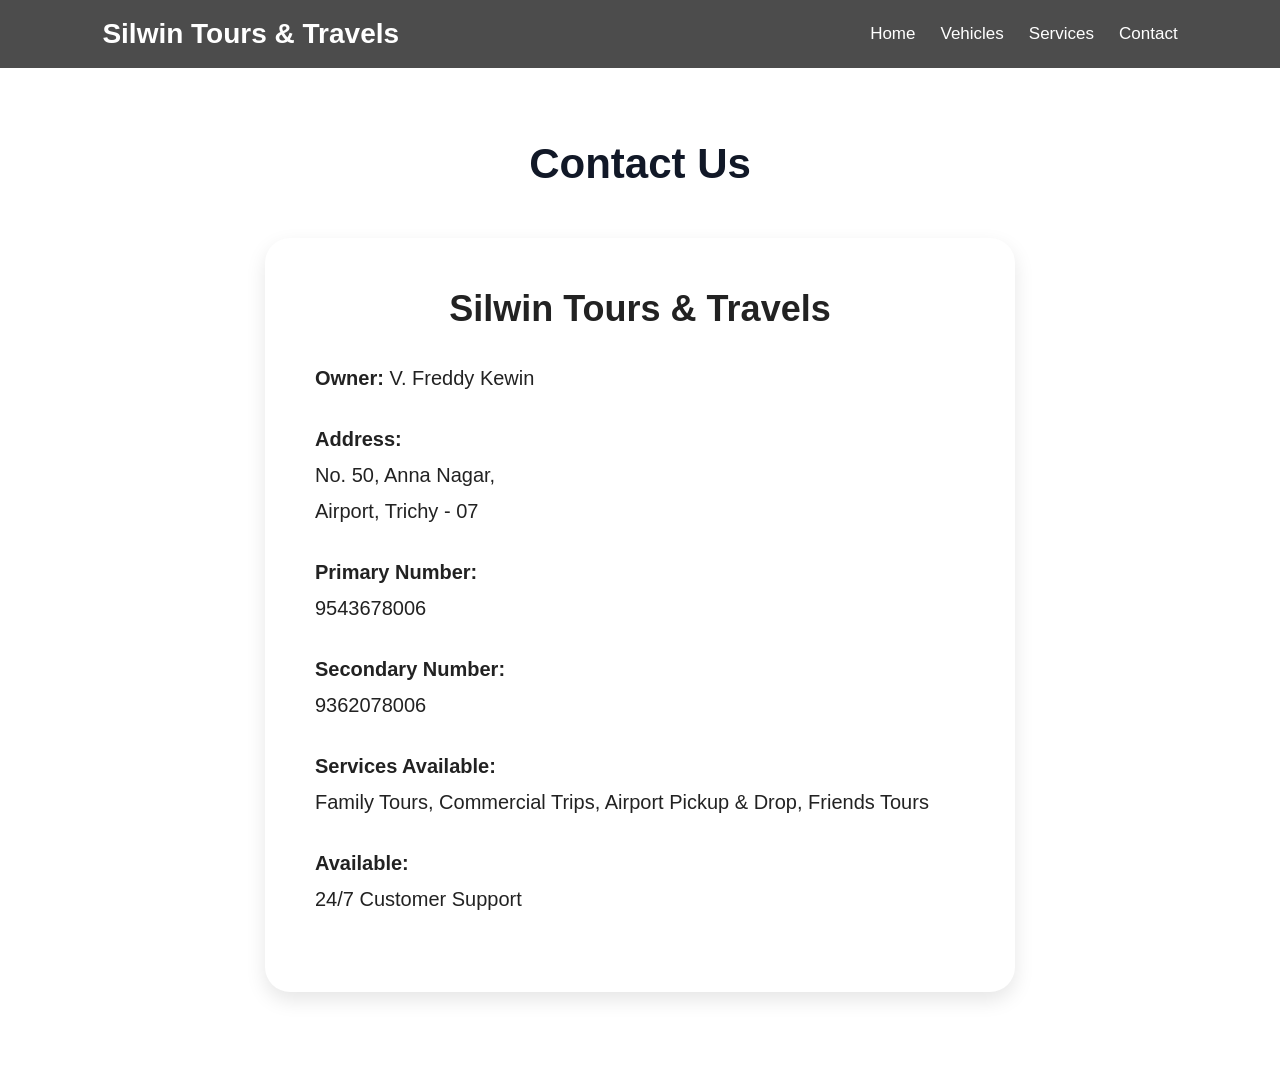
<file: contact.html>
<!DOCTYPE html>
<html lang="en">
<head>
  <meta charset="UTF-8">
  <meta name="viewport" content="width=device-width, initial-scale=1.0">
  <title>Contact - Silwin Tours</title>
  <link rel="stylesheet" href="style.css">
</head>

<body>

<header>
  <nav class="navbar">

    <h1 class="logo">Silwin Tours & Travels</h1>

    <ul class="nav-links">
      <li><a href="index.html">Home</a></li>
      <li><a href="vehicles.html">Vehicles</a></li>
      <li><a href="services.html">Services</a></li>
      <li><a href="contact.html">Contact</a></li>
    </ul>

  </nav>
</header>

<section class="contact-page">

  <h2 class="title">Contact Us</h2>

  <div class="contact-card">

    <h3>Silwin Tours & Travels</h3>

    <p>
      <strong>Owner:</strong>
      V. Freddy Kewin
    </p>

    <p>
      <strong>Address:</strong><br>
      No. 50, Anna Nagar,<br>
      Airport, Trichy - 07
    </p>

    <p>
      <strong>Primary Number:</strong><br>
      9543678006
    </p>

    <p>
      <strong>Secondary Number:</strong><br>
      9362078006
    </p>

    <p>
      <strong>Services Available:</strong><br>
      Family Tours, Commercial Trips,
      Airport Pickup & Drop,
      Friends Tours
    </p>

    <p>
      <strong>Available:</strong><br>
      24/7 Customer Support
    </p>

  </div>

</section>

</body>
</html>
</file>
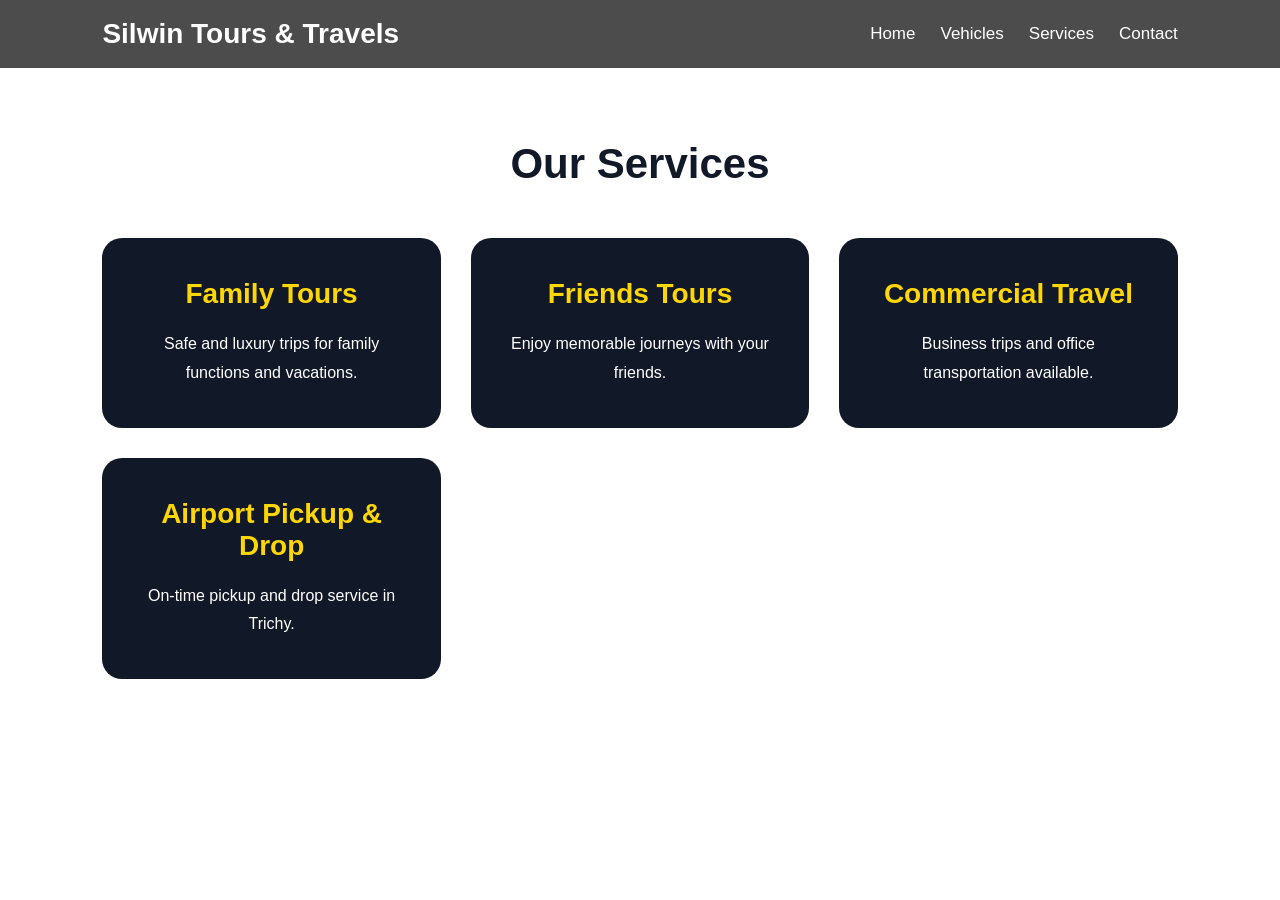
<file: services.html>
<!DOCTYPE html>
<html lang="en">
<head>
  <meta charset="UTF-8">
  <meta name="viewport" content="width=device-width, initial-scale=1.0">
  <title>Services - Silwin Tours</title>
  <link rel="stylesheet" href="style.css">
</head>

<body>

<header>
  <nav class="navbar">

    <h1 class="logo">Silwin Tours & Travels</h1>

    <ul class="nav-links">
      <li><a href="index.html">Home</a></li>
      <li><a href="vehicles.html">Vehicles</a></li>
      <li><a href="services.html">Services</a></li>
      <li><a href="contact.html">Contact</a></li>
    </ul>

  </nav>
</header>

<section class="services-page">

  <h2 class="title">Our Services</h2>

  <div class="service-container">

    <div class="service-card">
      <h3>Family Tours</h3>
      <p>Safe and luxury trips for family functions and vacations.</p>
    </div>

    <div class="service-card">
      <h3>Friends Tours</h3>
      <p>Enjoy memorable journeys with your friends.</p>
    </div>

    <div class="service-card">
      <h3>Commercial Travel</h3>
      <p>Business trips and office transportation available.</p>
    </div>

    <div class="service-card">
      <h3>Airport Pickup & Drop</h3>
      <p>On-time pickup and drop service in Trichy.</p>
    </div>

  </div>

</section>

</body>
</html>
</file>
<file: style.css>
*{
    margin:0;
    padding:0;
    box-sizing:border-box;
    font-family:Arial, Helvetica, sans-serif;
}

body{
    background-image: url('https://images.openai.com/static-rsc-4/gRZlArB92nDjsnZ-_tyFTy8mEb5F5f37aZT80VBEGby27tLDN4syniCTpY_VJYLOnYyd9uuOgK0AKCUsOGkyO9EQ2IzUD13UeybGZCJTwOcpc5ljrjyeJDKeVKOkd_zEc6Ahkr7q_Y4Iwndm436EbAUkd4xXS5u5IGfc2FnhLnrey2JAld2IXwvwhvsH2Whb?purpose=inline');
     background-size: cover;
    background-position: center;
    background-repeat: no-repeat;
    color:#222;
}

/* NAVBAR */

header{
    width:100%;
    position:fixed;
    top:0;
    z-index:1000;
    background:rgba(0,0,0,0.7);
    backdrop-filter:blur(10px);
}

.navbar{
    display:flex;
    justify-content:space-between;
    align-items:center;
    padding:18px 8%;
}

.logo{
    color:#fff;
    font-size:28px;
    font-weight:bold;
}

.nav-links{
    display:flex;
    gap:25px;
    list-style:none;
}

.nav-links a{
    color:#fff;
    text-decoration:none;
    font-size:17px;
    transition:0.3s;
}

.nav-links a:hover{
    color:#ffd700;
}

/* HERO */

.hero{
    height:100vh;
    background:
    url('images/bg.jpg')
    center/cover no-repeat;
    position:relative;
    display:flex;
    justify-content:center;
    align-items:center;
    text-align:center;
}

.overlay{
    position:absolute;
    width:100%;
    height:100%;
    background:rgba(0,0,0,0.6);
}

.hero-content{
    position:relative;
    z-index:2;
    color:#fff;
}

.hero-content h2{
    font-size:65px;
    margin-bottom:20px;
}

.hero-content p{
    font-size:24px;
    margin-bottom:30px;
}

.white
{
    color: rgb(0, 0, 0);
}
.btn{
    display:inline-block;
    padding:15px 35px;
    background:#ffd700;
    color:#000;
    border-radius:40px;
    text-decoration:none;
    font-weight:bold;
    transition:0.4s;
}

.btn:hover{
    background:#fff;
    transform:translateY(-5px);
}

/* TITLE */

.title{
    text-align:center;
    font-size:42px;
    margin-bottom:50px;
    color:#111827;
}

/* ABOUT */

.about{
    padding:100px 8%;
    text-align:center;
}

.about p{
    max-width:900px;
    margin:auto;
    font-size:20px;
    line-height:1.8;
}

/* VEHICLE PREVIEW */

.vehicle-preview{
    padding:80px 8%;
}

.preview-container{
    display:grid;
    grid-template-columns:repeat(auto-fit,minmax(280px,1fr));
    gap:30px;
}

.preview-card{
    background:#fff;
    border-radius:20px;
    overflow:hidden;
    box-shadow:0 8px 20px rgba(0,0,0,0.1);
    transition:0.4s;
    text-align:center;
}

.preview-card:hover{
    transform:translateY(-10px);
}

.preview-card img{
    width:100%;
    height:250px;
    object-fit:cover;
}

.preview-card h3{
    margin:20px 0;
    font-size:28px;
}

.small-btn{
    display:inline-block;
    margin-bottom:25px;
    padding:12px 25px;
    background:#111827;
    color:#fff;
    border-radius:30px;
    text-decoration:none;
    transition:0.3s;
}

.small-btn:hover{
    background:#ffd700;
    color:#000;
}

/* VEHICLE PAGE */

.vehicles-page{
    padding:140px 8% 80px;
}

.vehicle-box{
    background:#fff;
    padding:40px;
    margin-bottom:50px;
    border-radius:25px;
    box-shadow:0 8px 20px rgba(0,0,0,0.1);
}

.vehicle-box h2{
    text-align:center;
    margin-bottom:30px;
    font-size:38px;
}

.image-grid{
    display:grid;
    grid-template-columns:repeat(auto-fit,minmax(300px,1fr));
    gap:25px;
    margin-bottom:30px;
}

.image-grid img{
    width:100%;
    height:300px;
    object-fit:cover;
    border-radius:20px;
}

.details{
    text-align:center;
}

.details p{
    font-size:20px;
    margin-bottom:15px;
    line-height:1.7;
}

/* SERVICES */

.services-page{
    padding:140px 8% 80px;
}

.service-container{
    display:grid;
    grid-template-columns:repeat(auto-fit,minmax(250px,1fr));
    gap:30px;
}

.service-card{
    background:#111827;
    color:#fff;
    padding:40px;
    border-radius:20px;
    text-align:center;
    transition:0.4s;
}

.service-card:hover{
    transform:scale(1.05);
}

.service-card h3{
    margin-bottom:20px;
    color:#ffd700;
    font-size:28px;
}

.service-card p{
    line-height:1.8;
}

/* CONTACT */

.contact-page{
    padding:140px 8% 80px;
}

.contact-card{
    max-width:750px;
    margin:auto;
    background:#fff;
    padding:50px;
    border-radius:25px;
    box-shadow:0 8px 20px rgba(0,0,0,0.1);
}

.contact-card h3{
    text-align:center;
    margin-bottom:30px;
    font-size:36px;
}

.contact-card p{
    margin-bottom:25px;
    font-size:20px;
    line-height:1.8;
}

/* FOOTER */

footer{
    background:#000;
    color:#fff;
    text-align:center;
    padding:20px;
}

/* RESPONSIVE */

@media(max-width:768px){

    .navbar{
        flex-direction:column;
        gap:15px;
    }

    .nav-links{
        flex-wrap:wrap;
        justify-content:center;
    }

    .hero-content h2{
        font-size:40px;
    }

    .hero-content p{
        font-size:18px;
    }

    .title{
        font-size:32px;
    }

    .vehicle-box h2{
        font-size:30px;
    }

    .contact-card p,
    .details p{
        font-size:18px;
    }
}
</file>
